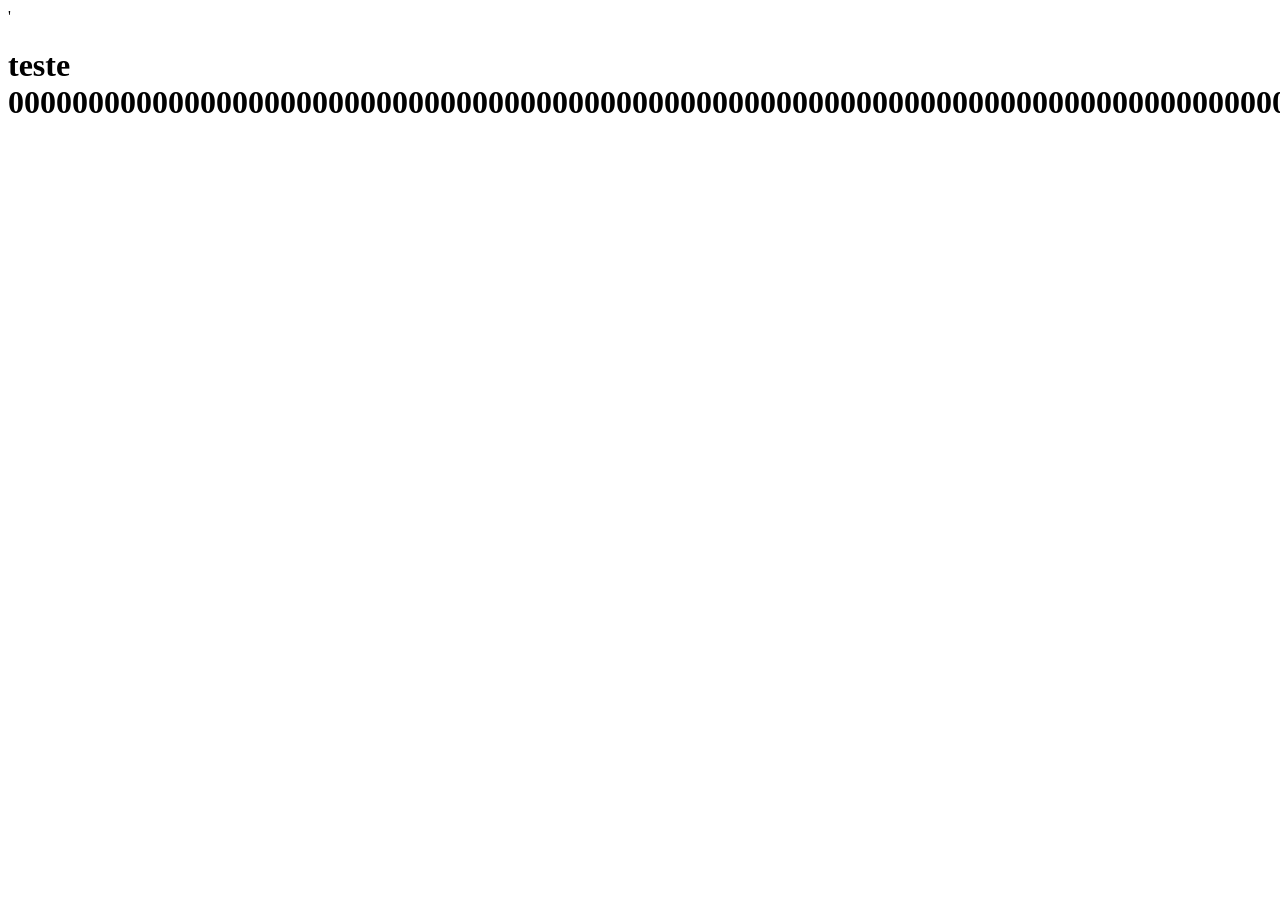
<file: Projeto de extensão/index.html>
'<!DOCTYPE html>
<html lang="en">
<head>
    <meta charset="UTF-8">
    <meta name="viewport" content="width=device-width, initial-scale=1.0">
    <title>Document</title>
</head>
<body>
    <H1>teste 00000000000000000000000000000000000000000000000000000000000000000000000000000000</H1>
</body>
</html>
</file>
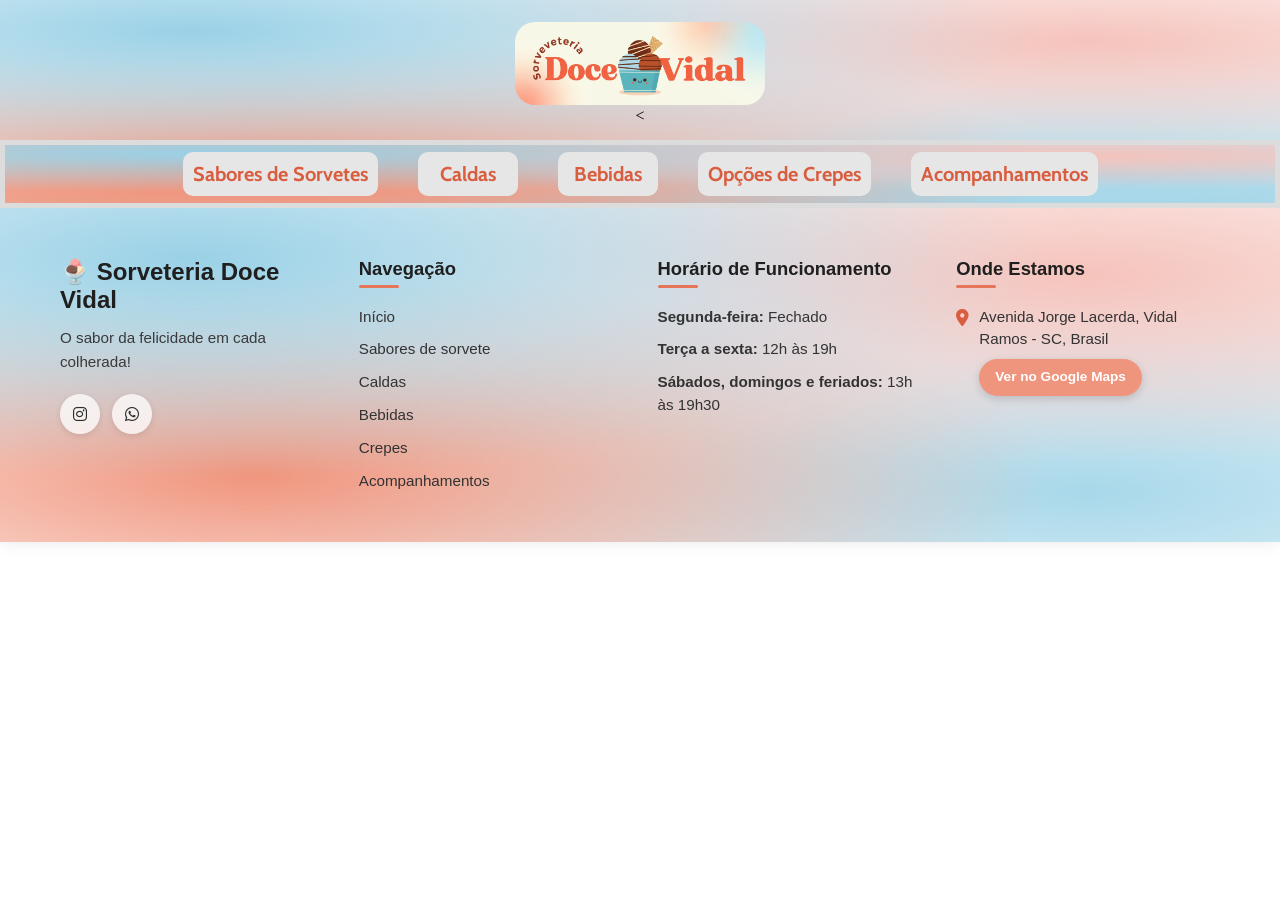
<file: Projeto de extensão/Opcoes_bebidas.html>
<!DOCTYPE html>
<html lang="en">
<head>
    <meta charset="UTF-8">
    <meta name="viewport" content="width=device-width, initial-scale=1.0">
    <title>Document</title>
    <link rel="stylesheet" href="style.css">
</head>
<body>
    
    <header>
        <img src="assets/watermarked_img_13313892341618406340.jpg" alt="Não foi possível carregar a imagem.">
        <<div class="secoes">
            <h5><a href="opcoes_sorvetes.html">Sabores de Sorvetes</a></h5>
            <h5><a href="Opcoes_Caldas.html">Caldas</a></h5>
            <h5><a href="Opcoes_bebidas.html">Bebidas</a></h5>
            <h5><a href="opcoes_crepes.html">Opções de Crepes</a></h5>
            <h5><a href="opcoes_acompanhamentos.html">Acompanhamentos</a></h5>
        </div>
    </header>









    <footer class="footer-sorveteria">
    <div class="footer-container">

      <link rel="stylesheet" href="https://cdnjs.cloudflare.com/ajax/libs/font-awesome/6.5.0/css/all.min.css">

      <!-- Coluna 1: Marca e Slogan -->
      <div class="footer-col">
        <div class="footer-logo">
          <span>🍨 Sorveteria Doce Vidal</span>
        </div>
        <p class="footer-slogan">
          O sabor da felicidade em cada colherada!
        </p>
        <div class="social-links">
          <a href="https://www.instagram.com/sorveteriadocevidal/" target="_blank" aria-label="Instagram"><i class="fab fa-instagram"></i></a>
          <a href="https://wa.me/5546999810373" target="_blank" aria-label="WhatsApp"><i class="fab fa-whatsapp"></i></a>
        </div>
      </div>

      <!-- Coluna 2: Navegação Rápida -->
      <div class="footer-col">
        <h3>Navegação</h3>
        <ul class="footer-list">
          <li><a href="pagina_inicial.html">Início</a></li>
          <li><a href="opções_de_sorvetes.html">Sabores de sorvete</a></li>
          <li><a href="Opções_de_Caldas.html">Caldas</a></li>
          <li><a href="Opções_de_bebidas.html">Bebidas</a></li>
          <li><a href="opcoes_crepes.html">Crepes</a></li>
          <li><a href="Opções_de_acompanhamentos.html">Acompanhamentos</a></li>
        </ul>
      </div>

      <!-- Coluna 3: Horário de Funcionamento -->
      <div class="footer-col">
        <h3>Horário de Funcionamento</h3>
        <ul class="footer-list">
          <li><strong>Segunda-feira:</strong> Fechado</li>
          <li><strong>Terça a sexta:</strong> 12h às 19h</li>
          <li><strong>Sábados, domingos e feriados:</strong> 13h às 19h30</li>
        </ul>
      </div>

      <!-- Coluna 4: Localização e Contato -->
      <div class="footer-col">
        <h3>Onde Estamos</h3>
        <div class="contact-item">
          <i class="fas fa-map-marker-alt"></i>
          <div>
            Avenida Jorge Lacerda, Vidal Ramos - SC, Brasil<br>
            <a href="https://maps.app.goo.gl/wHkTPDZmJkJWz8KK7" target="_blank" class="btn-maps">
              Ver no Google Maps
            </a>
          </div>
        </div>
      </div>

    </div>

    
</body>
</html>
</file>
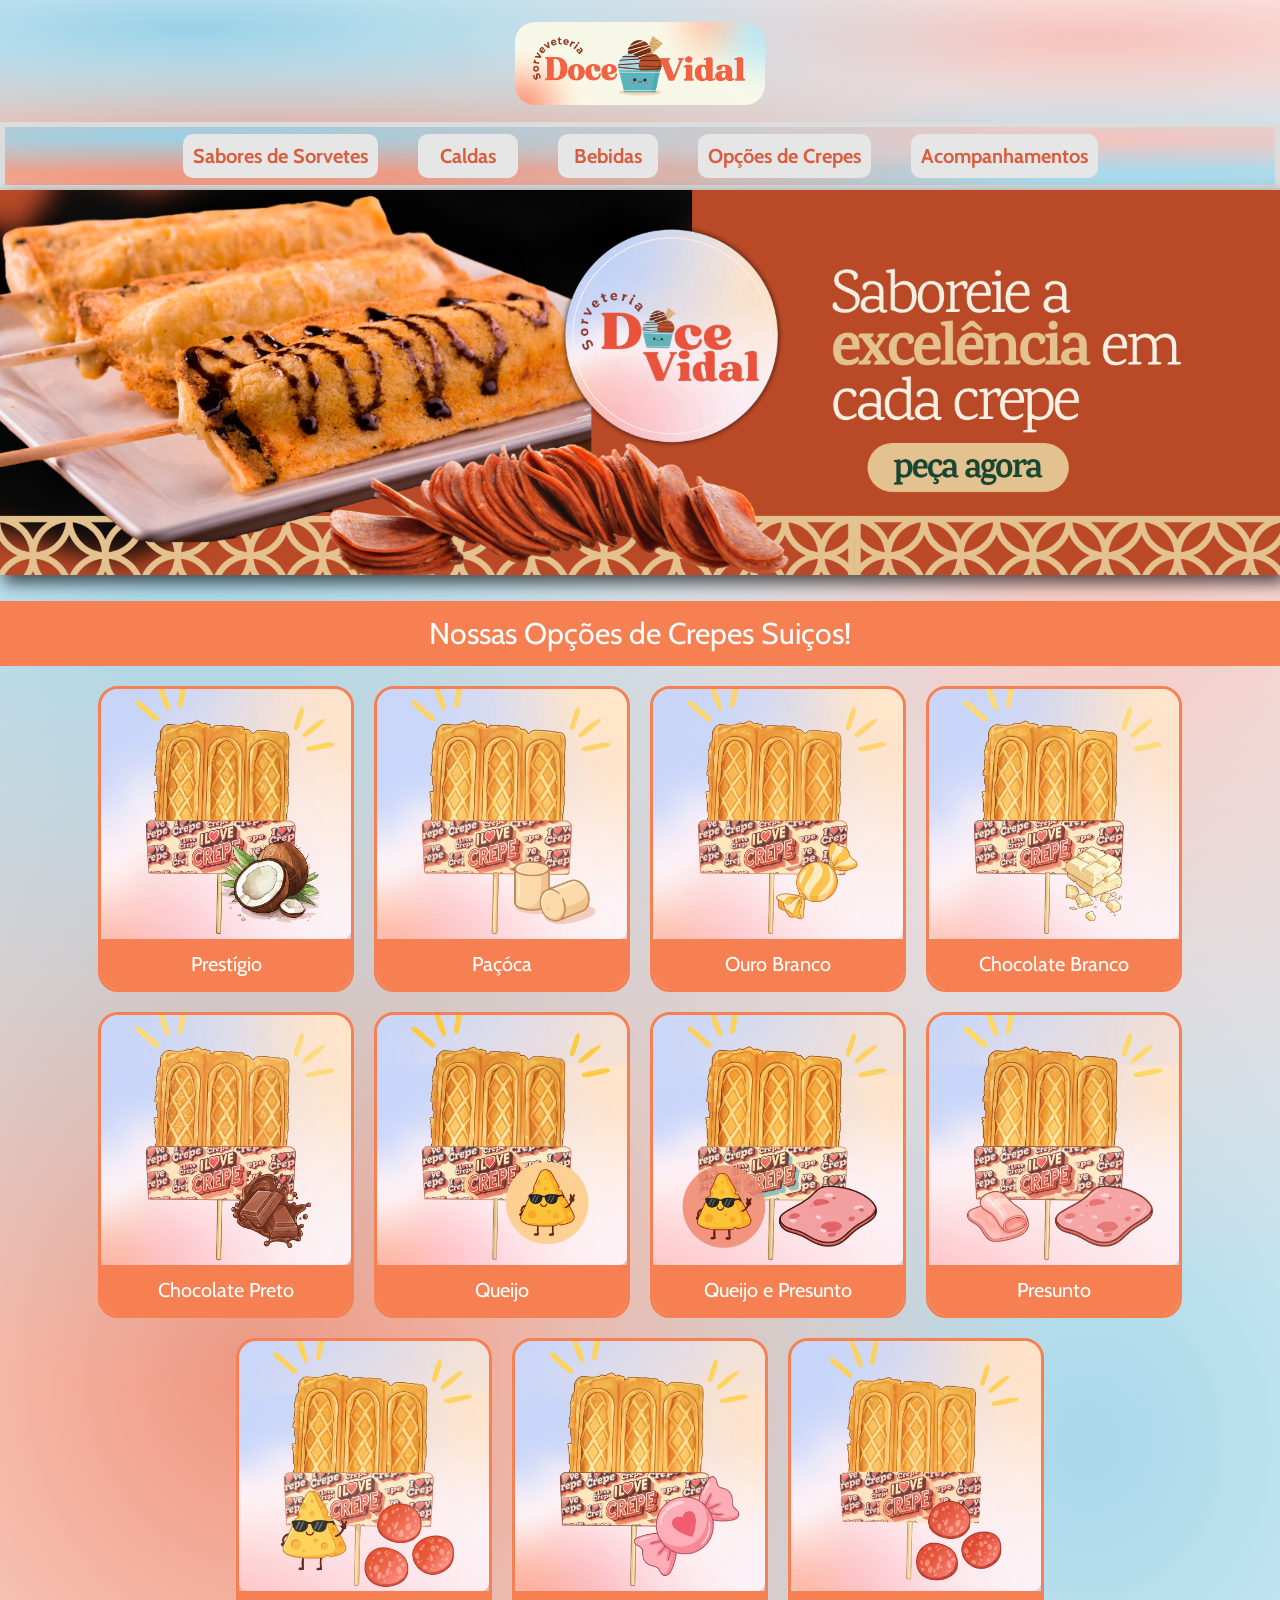
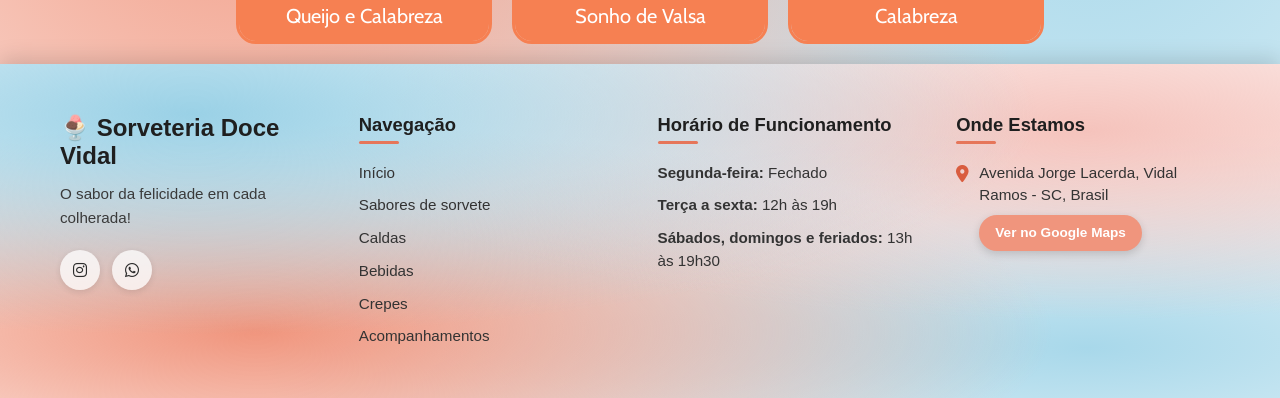
<file: Projeto de extensão/opcoes_crepes.html>
<!DOCTYPE html>
<html lang="pt-br">
<head>
    <meta charset="UTF-8">
    <meta name="viewport" content="width=device-width, initial-scale=1.0">
    <title>Página Inicial</title>
    <link rel="stylesheet" href="style.css">
</head>
<body>
    <!-- David -->
    <header>
        <img src="assets/watermarked_img_13313892341618406340.jpg" alt="Não foi possível carregar a imagem.">
        <div class="secoes">
            <h5><a href="opcoes_sorvetes.html">Sabores de Sorvetes</a></h5>
            <h5><a href="Opcoes_Caldas.html">Caldas</a></h5>
            <h5><a href="Opcoes_bebidas.html">Bebidas</a></h5>
            <h5><a href="opcoes_crepes.html">Opções de Crepes</a></h5>
            <h5><a href="opcoes_acompanhamentos.html">Acompanhamentos</a></h5>
        </div>
    </header>
    </header>

    <!-- ========================= -->

    <main class="main1">
        <div class="banner">
            <img class="banner" src="assets/Banner Mercado Shops Excelência Em Crepes Creperia Moderno Verde Bege E Branco.png" alt="Não foi possível carregar a imagem.">
        </div>
        <h1 class="tituloCrepe">Nossas Opções de Crepes Suiços!</h1>
        <div class="container1">
            <div class="opcoes">
                <img src="assets/Opções de Crepes/Gemini_Generated_Image_2ilj8i2ilj8i2ilj (1).jpg" alt="Não foi possível carregar a imagem.">
                <h2>Prestígio</h2>
            </div>
            <div class="opcoes">
                <img src="assets/Opções de Crepes/Gemini_Generated_Image_2ilj8i2ilj8i2ilj (2).jpg" alt="Não foi possível carregar a imagem.">
                <h2>Paçóca</h2>
            </div>
            <div class="opcoes">
                <img src="assets/Opções de Crepes/Gemini_Generated_Image_2ilj8i2ilj8i2ilj (3).jpg" alt="Não foi possível carregar a imagem.">
                <h2>Ouro Branco</h2>
            </div>
            <div class="opcoes">
                <img src="assets/Opções de Crepes/Gemini_Generated_Image_2ilj8i2ilj8i2ilj (4).jpg" alt="Não foi possível carregar a imagem.">
                <h2>Chocolate Branco</h2>
            </div>
            <div class="opcoes">
                <img src="assets/Opções de Crepes/Gemini_Generated_Image_2ilj8i2ilj8i2ilj (5).jpg" alt="Não foi possível carregar a imagem.">
                <h2>Chocolate Preto</h2>
            </div>
            <div class="opcoes">
                <img src="assets/Opções de Crepes/Gemini_Generated_Image_2ilj8i2ilj8i2ilj (6).jpg" alt="Não foi possível carregar a imagem.">
                <h2>Queijo</h2>
            </div>
            <div class="opcoes">
                <img src="assets/Opções de Crepes/Gemini_Generated_Image_2ilj8i2ilj8i2ilj (7).jpg" alt="Não foi possível carregar a imagem.">
                <h2>Queijo e Presunto</h2>
            </div>
            <div class="opcoes">
                <img src="assets/Opções de Crepes/Gemini_Generated_Image_2ilj8i2ilj8i2ilj (8).jpg" alt="Não foi possível carregar a imagem.">
                <h2>Presunto</h2>
            </div>
            <div class="opcoes">
                <img src="assets/Opções de Crepes/Gemini_Generated_Image_2ilj8i2ilj8i2ilj (9).jpg" alt="Não foi possível carregar a imagem.">
                <h2>Queijo e Calabreza</h2>
            </div>
            <div class="opcoes">
                <img src="assets/Opções de Crepes/Gemini_Generated_Image_2ilj8i2ilj8i2ilj.jpg" alt="Não foi possível carregar a imagem.">
                <h2>Sonho de Valsa</h2>
            </div>
            <div class="opcoes">
                <img src="assets/Opções de Crepes/Gemini_Generated_Image_l0840wl0840wl084.jpg" alt="Não foi possível carregar a imagem.">
                <h2>Calabreza</h2>
            </div>
        </div>

    </main>

    <!-- =================== -->

   <footer class="footer-sorveteria">
    <div class="footer-container">


        <link rel="stylesheet" href="https://cdnjs.cloudflare.com/ajax/libs/font-awesome/6.5.0/css/all.min.css">

      <!-- Coluna 1: Marca e Slogan -->
      <div class="footer-col">
        <div class="footer-logo">
          <span>🍨 Sorveteria Doce Vidal</span>
        </div>
        <p class="footer-slogan">
          O sabor da felicidade em cada colherada!
        </p>
        <div class="social-links">
          <a href="https://www.instagram.com/sorveteriadocevidal/" target="_blank" aria-label="Instagram"><i class="fab fa-instagram"></i></a>
          <a href="https://wa.me/5546999810373" target="_blank" aria-label="WhatsApp"><i class="fab fa-whatsapp"></i></a>
        </div>
      </div>

      <!-- Coluna 2: Navegação Rápida -->
      <div class="footer-col">
        <h3>Navegação</h3>
        <ul class="footer-list">
          <li><a href="pagina_inicial.html">Início</a></li>
          <li><a href="opções_de_sorvetes.html">Sabores de sorvete</a></li>
          <li><a href="Opções_de_Caldas.html">Caldas</a></li>
          <li><a href="Opções_de_bebidas.html">Bebidas</a></li>
          <li><a href="opcoes_crepes.html">Crepes</a></li>
          <li><a href="Opções_de_acompanhamentos.html">Acompanhamentos</a></li>
        </ul>
      </div>

      <!-- Coluna 3: Horário de Funcionamento -->
      <div class="footer-col">
        <h3>Horário de Funcionamento</h3>
        <ul class="footer-list">
          <li><strong>Segunda-feira:</strong> Fechado</li>
          <li><strong>Terça a sexta:</strong> 12h às 19h</li>
          <li><strong>Sábados, domingos e feriados:</strong> 13h às 19h30</li>
        </ul>
      </div>

      <!-- Coluna 4: Localização e Contato -->
      <div class="footer-col">
        <h3>Onde Estamos</h3>
        <div class="contact-item">
          <i class="fas fa-map-marker-alt"></i>
          <div>
            Avenida Jorge Lacerda, Vidal Ramos - SC, Brasil<br>
            <a href="https://maps.app.goo.gl/wHkTPDZmJkJWz8KK7" target="_blank" class="btn-maps">
              Ver no Google Maps
            </a>
          </div>
        </div>
      </div>

    </div>
    </footer>
</body>
</html>
</file>
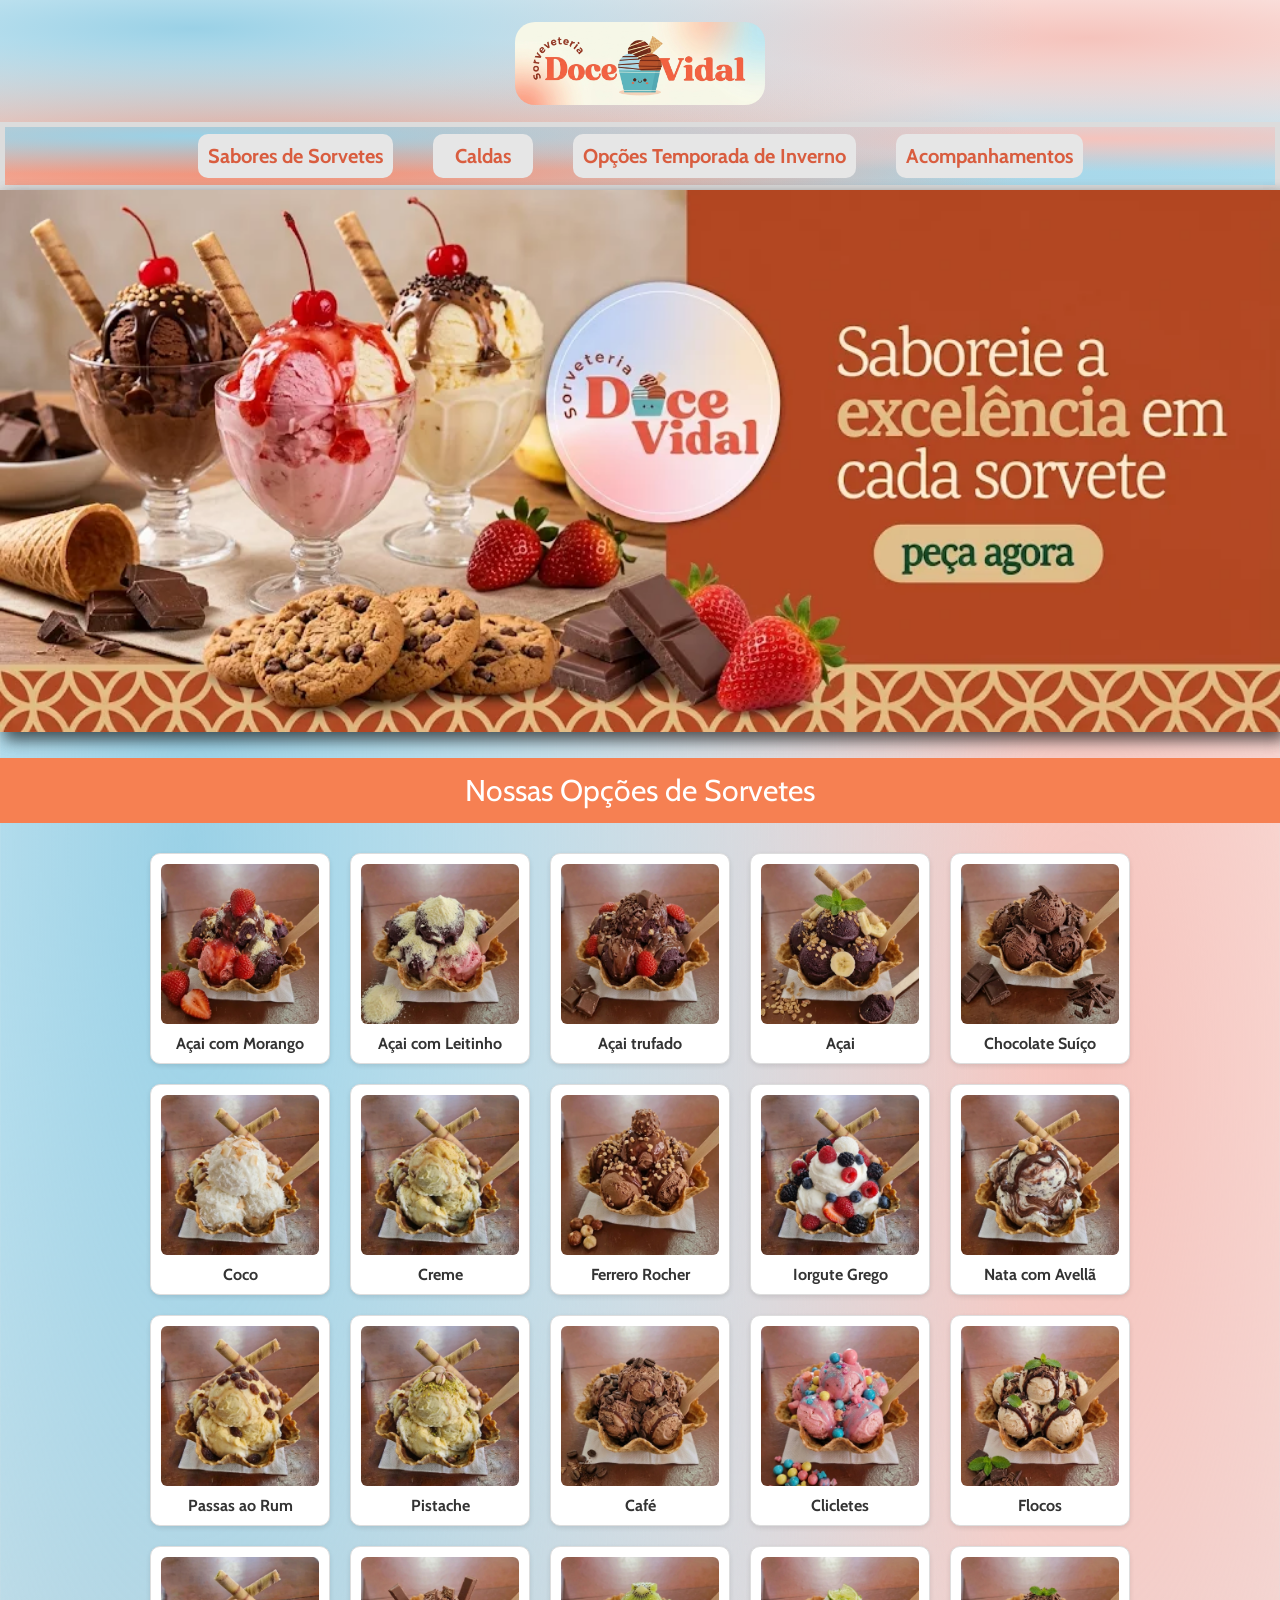
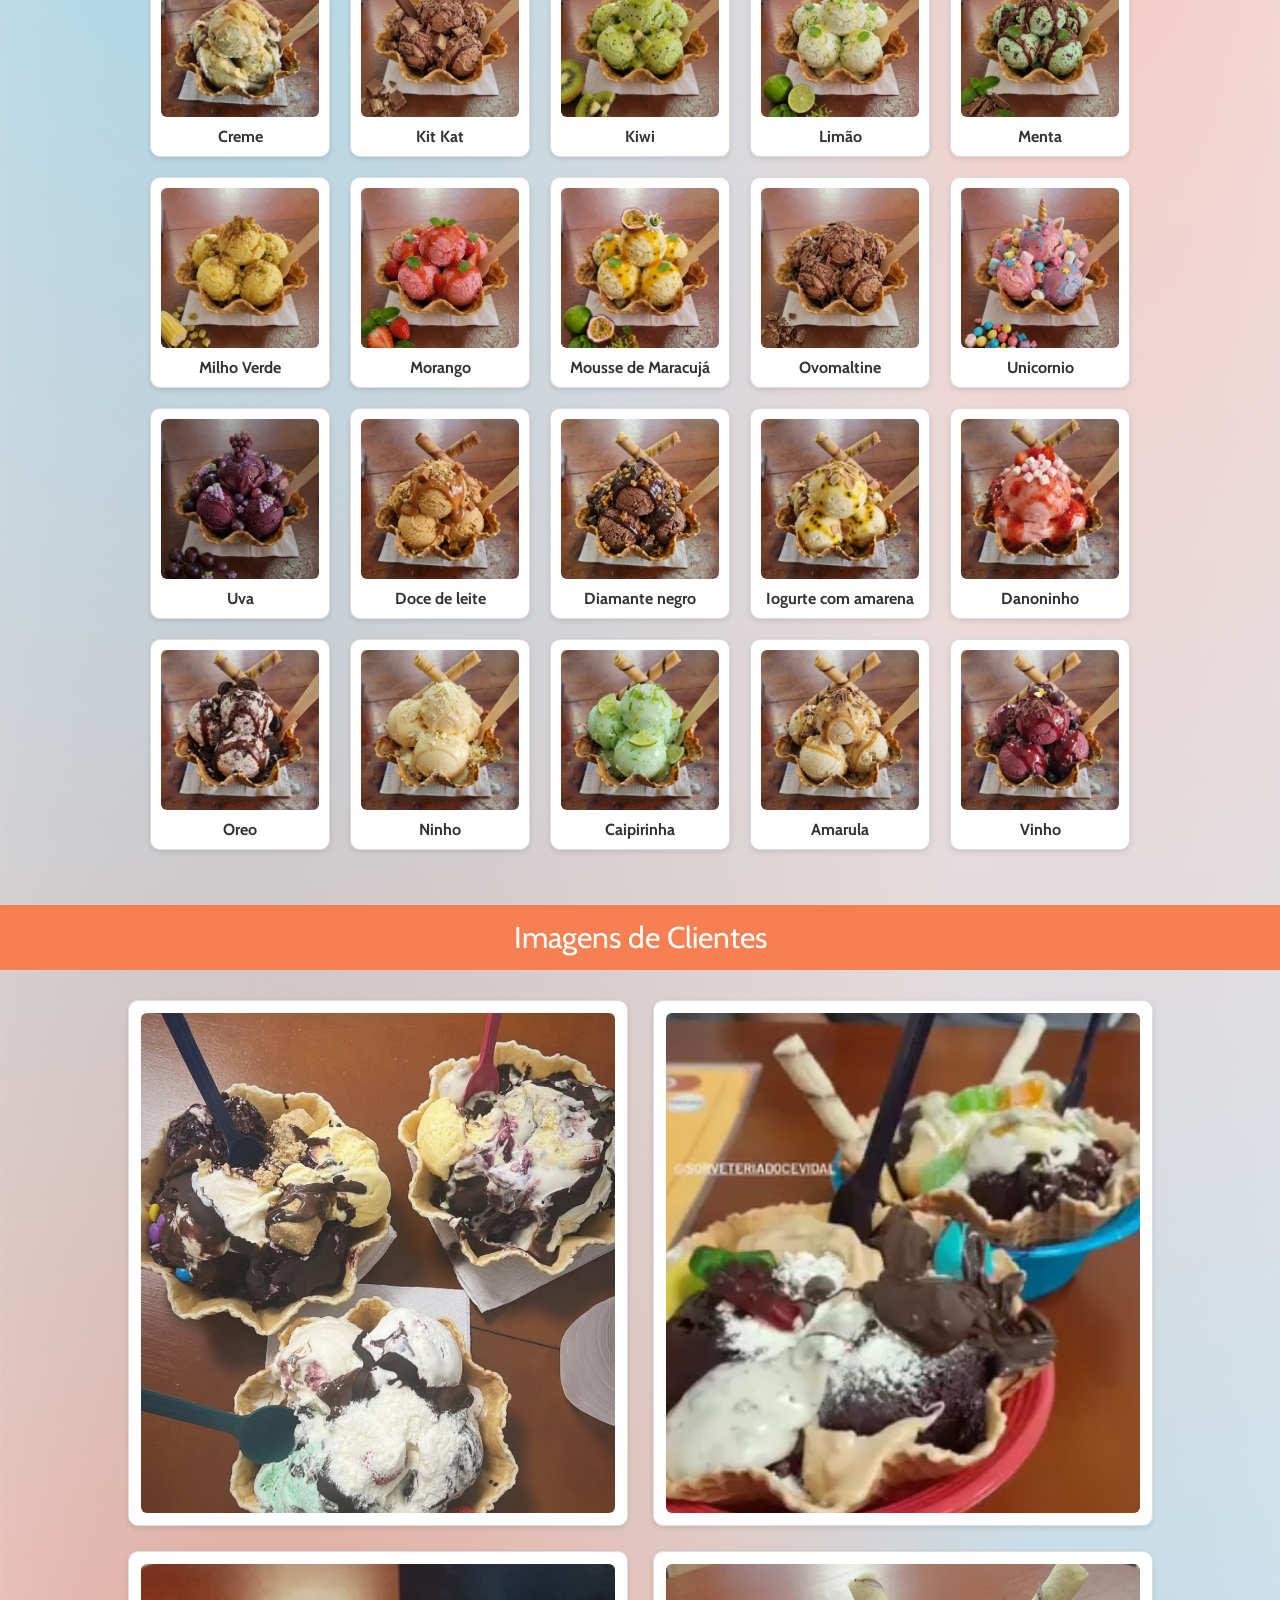
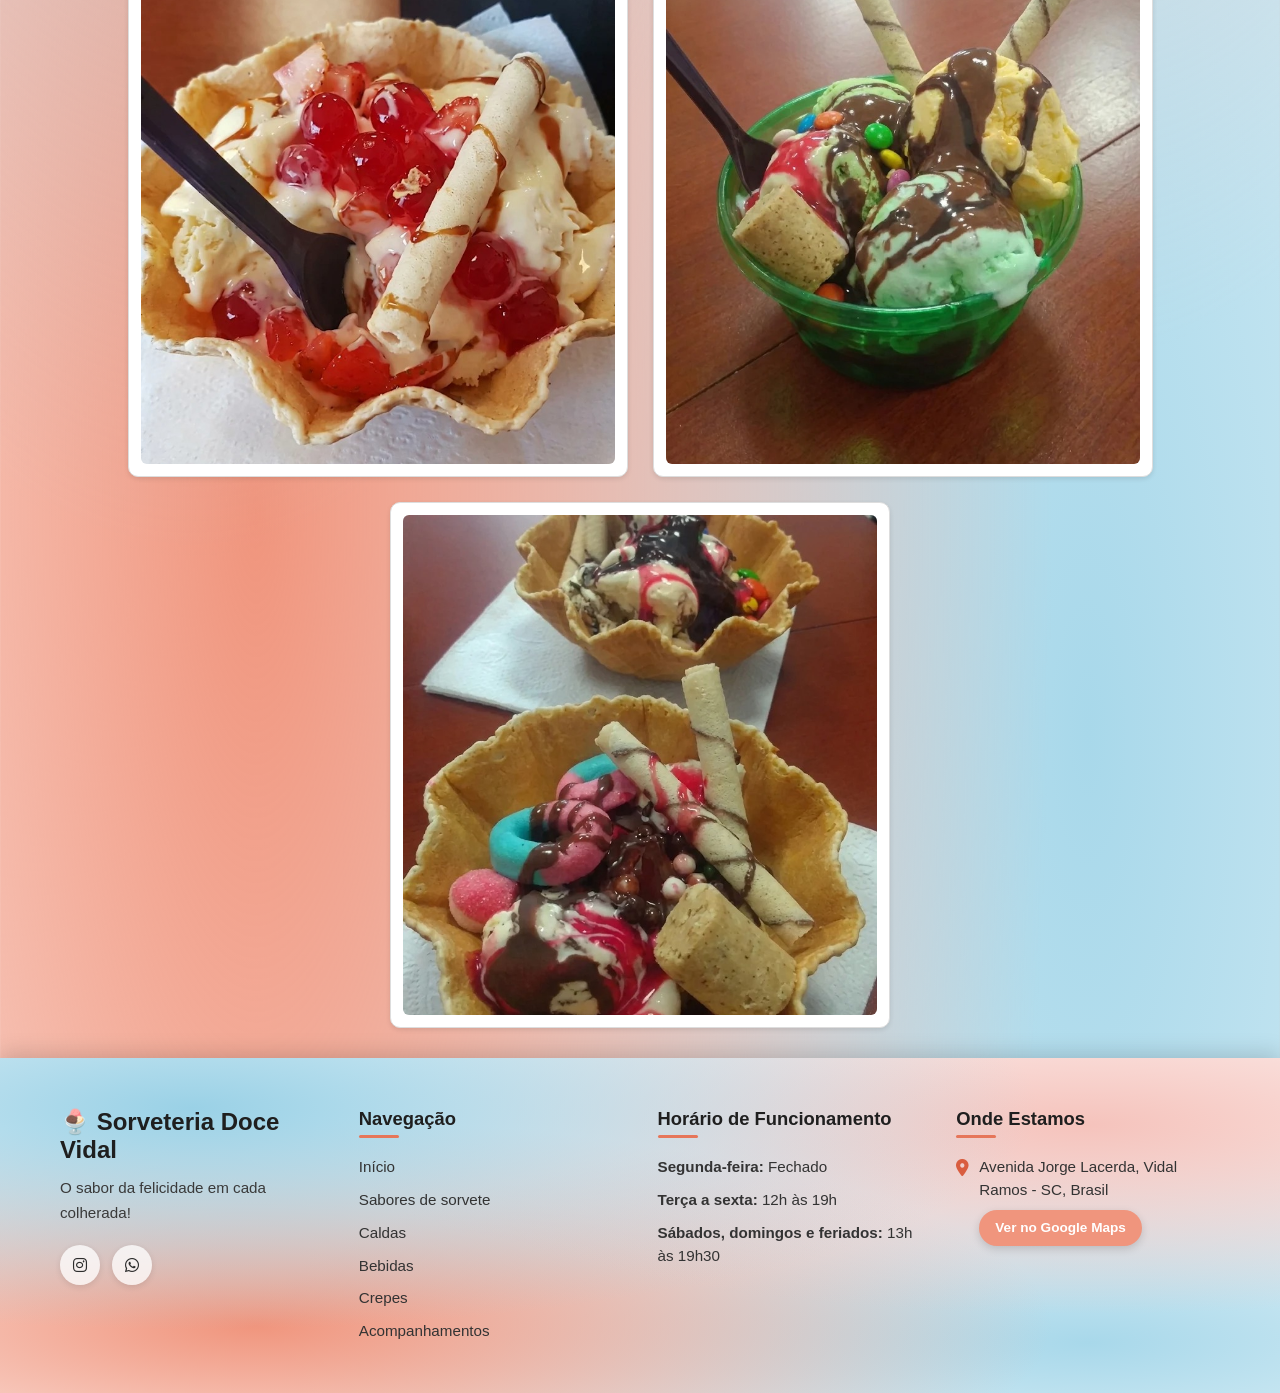
<file: Projeto de extensão/opcoes_sorvetes.html>
<!DOCTYPE html>
<html lang="pt-br">
<head>
    <meta charset="UTF-8">
    <meta name="viewport" content="width=device-width, initial-scale=1.0">
    <title>Opções de Sorvetes</title>
    <link rel="stylesheet" href="style.css">
</head>
<body>
    <!-- David -->
    <header>
        <img src="assets/watermarked_img_13313892341618406340.jpg" alt="Não foi possível carregar a imagem.">
        <div class="secoes">
            <h5><a href="opcoes_sorvetes.html">Sabores de Sorvetes</a></h5>
            <h5><a href="opcoes_caldas.html">Caldas</a></h5>
            <h5><a href="opcoes_crepes.html">Opções Temporada de Inverno</a></h5>
            <h5><a href="opcoes_acompanhamentos.html">Acompanhamentos</a></h5>
        </div>
    </header>

    <!-- ========================= -->

    <main class="main1">
        <div class="banner">
            <img class="banner" src="assets/Banner sorvete.png" alt="Não foi possível carregar a imagem.">
        </div>
        <h1 class="tituloCrepe">Nossas Opções de Sorvetes</h1>
        
       <!DOCTYPE html>
<html lang="pt-BR">
<head>
  <meta charset="UTF-8">
  <title>Opções de Sorvetes</title>
  <!-- Conecta o arquivo CSS ao HTML -->
  <link rel="stylesheet" href="style.css">
</head>
<body>

  <div class="grade-produtos">
    
    <div class="card">
      <img src="assets\opções de Sorvetes\açai com morango.jpg" alt="Açai com Morango">
      <p>Açai com Morango</p>
    </div>

    <div class="card">
      <img src="assets\opções de Sorvetes\açai com leitinho.jpg" alt="Açai com Leitinho">
      <p>Açai com Leitinho</p>
    </div>

    <div class="card">
      <img src="assets\opções de Sorvetes\açai trufado.jpg" alt="Açai trufado">
      <p>Açai trufado</p>
    </div>

    <div class="card">
      <img src="assets\opções de Sorvetes\açai natural.jpg" alt="Açai">
      <p>Açai</p>
    </div>


    <div class="card">
      <img src="assets\opções de Sorvetes\Chocolate Suíço.jpg" alt="Chocolate Suíço">
      <p>Chocolate Suíço</p>
    </div>

    <div class="card">
      <img src="assets\opções de Sorvetes\coco.jpg" alt="Coco">
      <p>Coco</p>
    </div>

    <div class="card">
      <img src="assets\opções de Sorvetes\creme.jpg" alt="Creme">
      <p>Creme</p>
    </div>

    <div class="card">
      <img src="assets\opções de Sorvetes\Ferrero Rocher.jpg" alt="Ferrero Rocher">
      <p>Ferrero Rocher</p>
    </div>

    <div class="card">
      <img src="assets\opções de Sorvetes\iorgute grego.png" alt="Iorgute Grego">
      <p>Iorgute Grego</p>
    </div>

    <div class="card">
      <img src="assets\opções de Sorvetes\nata com avellã.jpg" alt="Nata com Avellã">
      <p>Nata com Avellã</p>
    </div>

    <div class="card">
      <img src="assets\opções de Sorvetes\passas ao rum.jpg" alt="Passas ao Rum">
      <p>Passas ao Rum</p>
    </div>

    <div class="card">
      <img src="assets\opções de Sorvetes\pistache.jpg" alt="Pistache">
      <p>Pistache</p>
    </div>

    <div class="card">
      <img src="assets\opções de Sorvetes\café.jpg" alt="Café">
      <p>Café</p>
    </div>

    <div class="card">
      <img src="assets\opções de Sorvetes\clicletes.jpg" alt="Clicletes">
      <p>Clicletes</p>
    </div>

    <div class="card">
      <img src="assets\opções de Sorvetes\flocos.jpg" alt="Flocos">
      <p>Flocos</p>
    </div>

    <div class="card">
      <img src="assets\opções de Sorvetes\creme.jpg" alt="Creme">
      <p>Creme</p>
    </div>

    <div class="card">
      <img src="assets\opções de Sorvetes\kit kat.jpg" alt="Kit Kat">
      <p>Kit Kat</p>
    </div>

    <div class="card">
      <img src="assets\opções de Sorvetes\kiwi.jpg" alt="Kiwi">
      <p>Kiwi</p>
    </div>

    <div class="card">
      <img src="assets\opções de Sorvetes\limão.jpg" alt="Limão">
      <p>Limão</p>
    </div>

    <div class="card">
      <img src="assets\opções de Sorvetes\menta.jpg" alt="Menta">
      <p>Menta</p>
    </div>

    <div class="card">
      <img src="assets\opções de Sorvetes\milho verde.jpg" alt="Milho Verde">
      <p>Milho Verde</p>
    </div>

    <div class="card">
      <img src="assets\opções de Sorvetes\morango.jpg" alt="Morango">
      <p>Morango</p>
    </div>

    <div class="card">
      <img src="assets\opções de Sorvetes\mousse de maracujá.jpg" alt="Mousse de Maracujá">
      <p>Mousse de Maracujá</p>
    </div>

    <div class="card">
      <img src="assets\opções de Sorvetes\ovomaltine.jpg" alt="Ovomaltine">
      <p>Ovomaltine</p>
    </div>

    <div class="card">
      <img src="assets\opções de Sorvetes\unicornio.jpg" alt="Unicornio">
      <p>Unicornio</p>
    </div>

    <div class="card">
      <img src="assets\opções de Sorvetes\uva.jpg" alt="Uva">
      <p>Uva</p>
    </div>

    <!-- Na seção de Sorvetes: -->

    <div class="card">
      <img src="assets\opções de Sorvetes\doce de leite.jpg" alt="Doce de leite">
      <p>Doce de leite</p>
    </div>
    <div class="card">
      <img src="assets\opções de Sorvetes\diamante negro.jpg" alt="Diamante negro">
      <p>Diamante negro</p>
    </div>
    <div class="card">
      <img src="assets\opções de Sorvetes\Iogurte com amarela.jpg" alt="Iogurte com amarena">
      <p>Iogurte com amarena</p>
    </div>

    <div class="card">
      <img src="assets\opções de Sorvetes\Danoninho.jpg" alt="Danoninho">
      <p>Danoninho</p>
    </div>
    
    <div class="card">
      <img src="assets\opções de Sorvetes\oreo.jpg" alt="Oreo">
      <p>Oreo</p>
    </div>

    <div class="card">
      <img src="assets\opções de Sorvetes\ninho.jpg" alt="Ninho">
      <p>Ninho</p>
    </div>

    <div class="card">
      <img src="assets\opções de Sorvetes\Caipirinha.jpg" alt="Caipirinha">
      <p>Caipirinha</p>
    </div>

    <div class="card">
      <img src="assets\opções de Sorvetes\Amarula.jpg" alt="Amarula">
      <p>Amarula</p>
    </div>

    <div class="card">
      <img src="assets\opções de Sorvetes\Vinho.jpg" alt="Vinho">
      <p>Vinho</p>
    </div>

  </div>
  </div>
        <h1 class="tituloCrepe">Imagens de Clientes</h1>
        
       <!DOCTYPE html>

  <div class="grade-img-clientes">

    <div class="card-1">
      <img src="assets\opções de Sorvetes\img1.png" alt="Imagens de Clientes">
    </div>

    <div class="card-1">
      <img src="assets\opções de Sorvetes\img2.png" alt="Imagens de Clientes">
    </div>

    <div class="card-1">
      <img src="assets\opções de Sorvetes\img3.jpg" alt="Imagens de Clientes">
    </div>

    <div class="card-1">
      <img src="assets\opções de Sorvetes\img4.jpg" alt="Imagens de Clientes">
    </div>

    <div class="card-1">
      <img src="assets\opções de Sorvetes\img5.jpg" alt="Imagens de Clientes">
    </div>

  </div>

</body>
</html>


    <!-- =================== -->
  <link rel="stylesheet" href="https://cdnjs.cloudflare.com/ajax/libs/font-awesome/6.5.0/css/all.min.css">


  <!-- INÍCIO DO RODAPÉ -->
  <footer class="footer-sorveteria">
    <div class="footer-container">

      <!-- Coluna 1: Marca e Slogan -->
      <div class="footer-col">
        <div class="footer-logo">
          <span>🍨 Sorveteria Doce Vidal</span>
        </div>
        <p class="footer-slogan">
          O sabor da felicidade em cada colherada!
        </p>
        <div class="social-links">
          <a href="https://www.instagram.com/sorveteriadocevidal/" target="_blank" aria-label="Instagram"><i class="fab fa-instagram"></i></a>
          <a href="https://wa.me/5546999810373" target="_blank" aria-label="WhatsApp"><i class="fab fa-whatsapp"></i></a>
        </div>
      </div>

      <!-- Coluna 2: Navegação Rápida -->
      <div class="footer-col">
        <h3>Navegação</h3>
        <ul class="footer-list">
          <li><a href="pagina_inicial.html">Início</a></li>
          <li><a href="opções_de_sorvetes.html">Sabores de sorvete</a></li>
          <li><a href="Opções_de_Caldas.html">Caldas</a></li>
          <li><a href="Opções_de_bebidas.html">Bebidas</a></li>
          <li><a href="opcoes_crepes.html">Crepes</a></li>
          <li><a href="Opções_de_acompanhamentos.html">Acompanhamentos</a></li>
        </ul>
      </div>

      <!-- Coluna 3: Horário de Funcionamento -->
      <div class="footer-col">
        <h3>Horário de Funcionamento</h3>
        <ul class="footer-list">
          <li><strong>Segunda-feira:</strong> Fechado</li>
          <li><strong>Terça a sexta:</strong> 12h às 19h</li>
          <li><strong>Sábados, domingos e feriados:</strong> 13h às 19h30</li>
        </ul>
      </div>

      <!-- Coluna 4: Localização e Contato -->
      <div class="footer-col">
        <h3>Onde Estamos</h3>
        <div class="contact-item">
          <i class="fas fa-map-marker-alt"></i>
          <div>
            Avenida Jorge Lacerda, Vidal Ramos - SC, Brasil<br>
            <a href="https://maps.app.goo.gl/wHkTPDZmJkJWz8KK7" target="_blank" class="btn-maps">
              Ver no Google Maps
            </a>
          </div>
        </div>
      </div>

    </div>

  <!-- FIM DO RODAPÉ -->

</body>
</html>

</body>
</html>
</file>
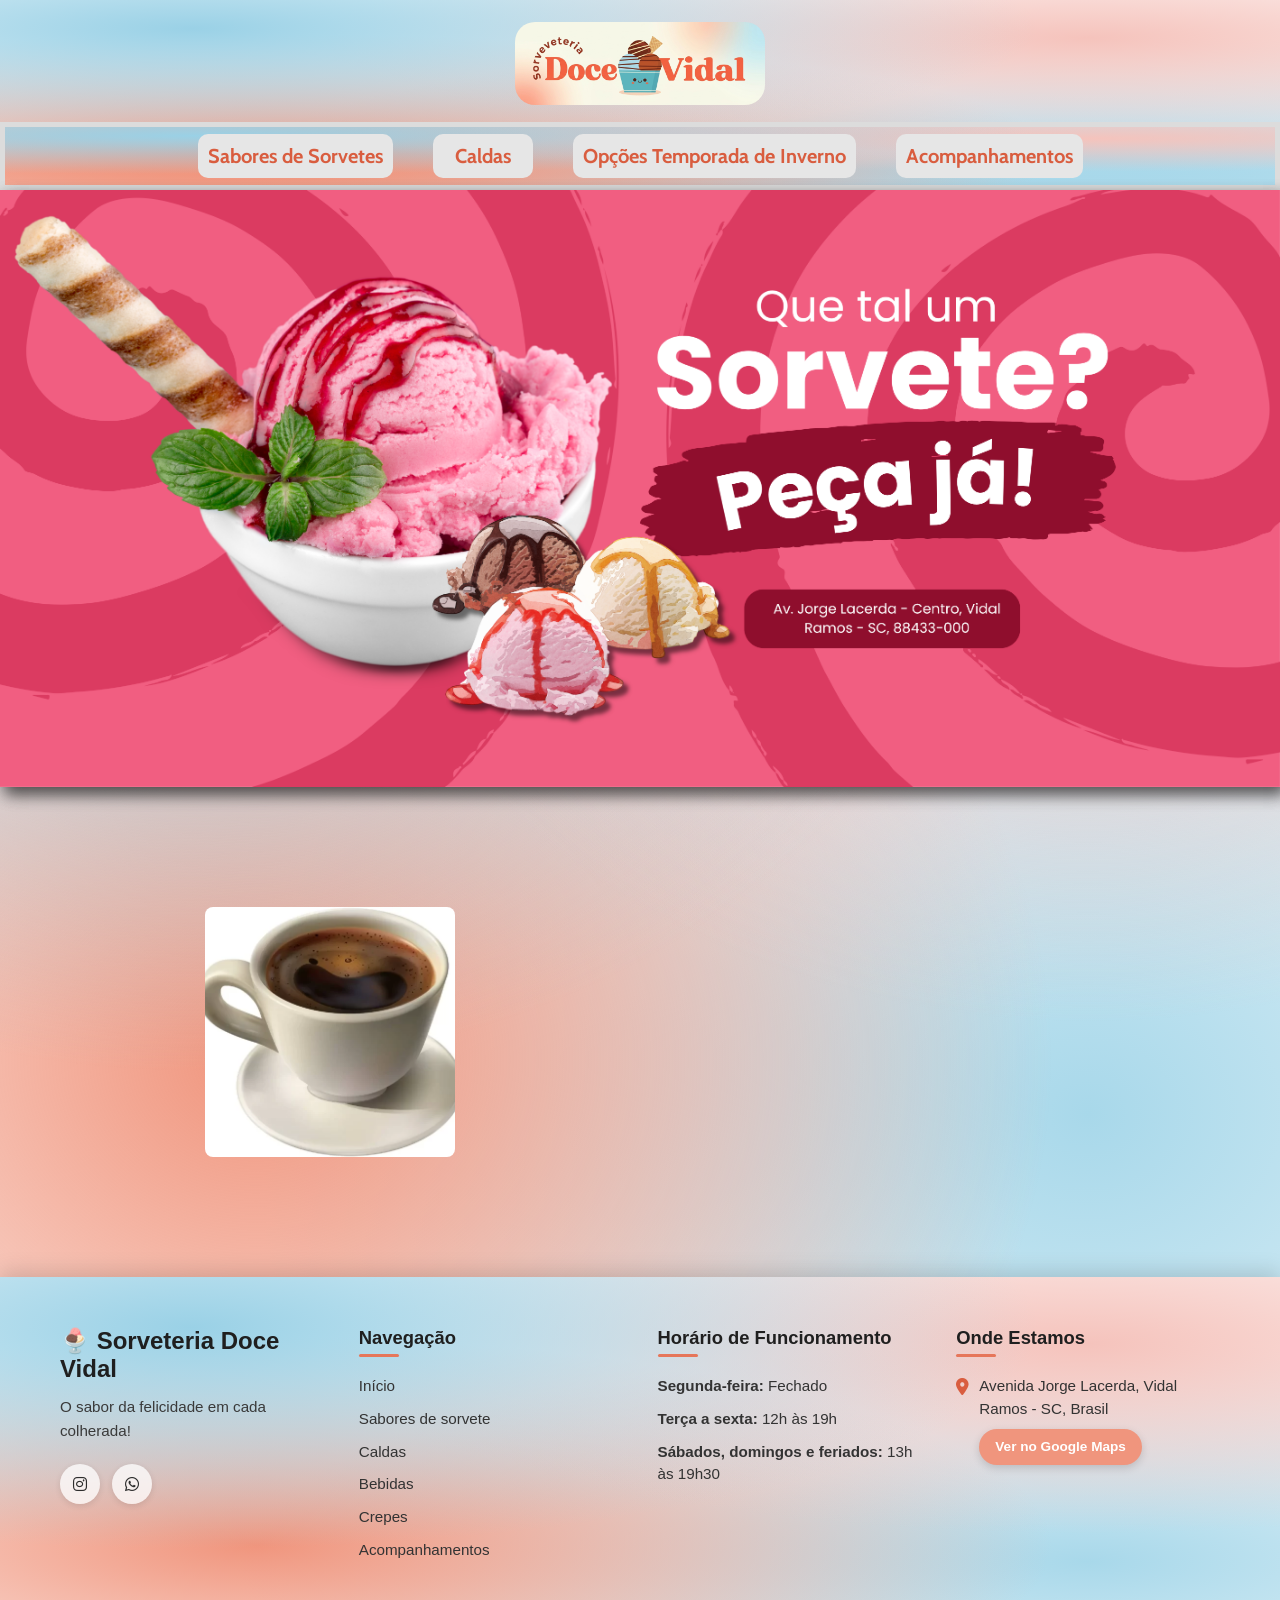
<file: Projeto de extensão/pagina_inicial.html>
<!DOCTYPE html>
<html lang="pt-br">
<head>
    <meta charset="UTF-8">
    <meta name="viewport" content="width=device-width, initial-scale=1.0">
    <title>Página Inicial</title>
    <link rel="stylesheet" href="style.css">
</head>
<body>
    <!-- David -->
    <header>
        <img src="assets/watermarked_img_13313892341618406340.jpg" alt="Não foi possível carregar a imagem.">
        <div class="secoes">
            <h5><a href="opcoes_sorvetes.html">Sabores de Sorvetes</a></h5>
            <h5><a href="opcoes_caldas.html">Caldas</a></h5>
            <h5><a href="opcoes_crepes.html">Opções Temporada de Inverno</a></h5>
            <h5><a href="opcoes_acompanhamentos.html">Acompanhamentos</a></h5>
        </div>
    </header>

    <!-- ========================= -->

    <main class="main">
        <!-- <h1 class="Marrom">O Sabor da Felicidade em Cada</h1>
        <h1 class="casquinha">Casquinha!</h1> -->
        <div class="banner">
          <img class="banner" src="assets/Cartaz Sorvete Verão Refrescar Calor Minimalista Rosa.png" alt="Não foi possível carregar a imagem.">
        </div>
        <div class="container1">
            <img src="assets/Fotos principais produtos/acidez-do-cafe.webp" alt="Não foi possível carregar a imagem.">
            <iframe src="https://www.google.com/maps/embed?pb=!1m14!1m8!1m3!1d3542.4623505860477!2d-49.3632969!3d-27.3925017!3m2!1i1024!2i768!4f13.1!3m3!1m2!1s0x94df77b16756b52d%3A0xac229bec2230af98!2sSorveteria%20Doce%20Vidal!5e0!3m2!1spt-BR!2sbr!4v1794868559625!5m2!1spt-BR!2sbr" width="600" height="450" style="border:0;" allowfullscreen="" loading="lazy" referrerpolicy="strict-origin-when-cross-origin"></iframe>
        </div>
    </main>

    <!-- =================== -->

    <footer class="footer-sorveteria">

        <link rel="stylesheet" href="https://cdnjs.cloudflare.com/ajax/libs/font-awesome/6.5.0/css/all.min.css">

    <div class="footer-container">

      <!-- Coluna 1: Marca e Slogan -->
      <div class="footer-col">
        <div class="footer-logo">
          <span>🍨 Sorveteria Doce Vidal</span>
        </div>
        <p class="footer-slogan">
          O sabor da felicidade em cada colherada!
        </p>
        <div class="social-links">
          <a href="https://www.instagram.com/sorveteriadocevidal/" target="_blank" aria-label="Instagram"><i class="fab fa-instagram"></i></a>
          <a href="https://wa.me/5546999810373" target="_blank" aria-label="WhatsApp"><i class="fab fa-whatsapp"></i></a>
        </div>
      </div>

      <!-- Coluna 2: Navegação Rápida -->
      <div class="footer-col">
        <h3>Navegação</h3>
        <ul class="footer-list">
          <li><a href="pagina_inicial.html">Início</a></li>
          <li><a href="opções_de_sorvetes.html">Sabores de sorvete</a></li>
          <li><a href="Opções_de_Caldas.html">Caldas</a></li>
          <li><a href="Opções_de_bebidas.html">Bebidas</a></li>
          <li><a href="opcoes_crepes.html">Crepes</a></li>
          <li><a href="Opções_de_acompanhamentos.html">Acompanhamentos</a></li>
        </ul>
      </div>

      <!-- Coluna 3: Horário de Funcionamento -->
      <div class="footer-col">
        <h3>Horário de Funcionamento</h3>
        <ul class="footer-list">
          <li><strong>Segunda-feira:</strong> Fechado</li>
          <li><strong>Terça a sexta:</strong> 12h às 19h</li>
          <li><strong>Sábados, domingos e feriados:</strong> 13h às 19h30</li>
        </ul>
      </div>

      <!-- Coluna 4: Localização e Contato -->
      <div class="footer-col">
        <h3>Onde Estamos</h3>
        <div class="contact-item">
          <i class="fas fa-map-marker-alt"></i>
          <div>
            Avenida Jorge Lacerda, Vidal Ramos - SC, Brasil<br>
            <a href="https://maps.app.goo.gl/wHkTPDZmJkJWz8KK7" target="_blank" class="btn-maps">
              Ver no Google Maps
            </a>
          </div>
        </div>
      </div>

    </div>
    </footer>
</body>
</html>
</file>
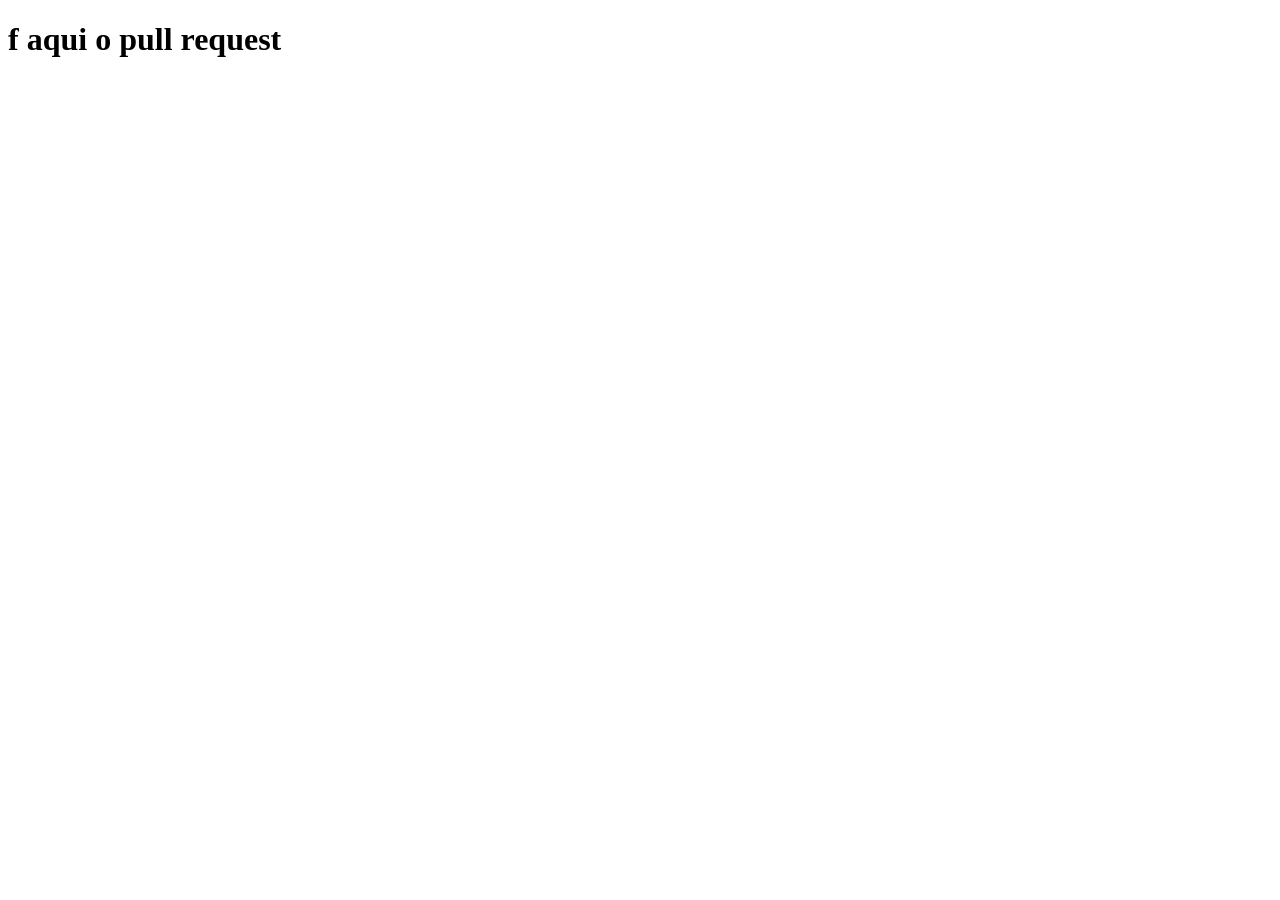
<file: Projeto de extensão/teste.html>
<!DOCTYPE html>
<html lang="en">
<head>
    <meta charset="UTF-8">
    <meta name="viewport" content="width=device-width, initial-scale=1.0">
    <title>Document</title>
</head>
<body>
    <h1>f aqui o pull request</h1>
</body>
</html>
</file>
<file: Projeto de extensão/style.css>
@import url('https://fonts.googleapis.com/css2?family=Cabin:ital,wght@0,400..700;1,400..700&family=Changa+One:ital@0;1&family=Fredoka:wght@300..700&display=swap');

* {
    margin: 0;
    padding: 0;
    box-sizing: border-box;
}

header{
    display: flex;
    justify-content: center;
    text-align: center;
    align-items: center;
    flex-direction: column;
    background-image: 
    /* Mancha azul no canto superior esquerdo */
    radial-gradient(at 15% 15%, #9ad1e6 0px, transparent 55%),
    /* Mancha salmão/rosa no topo direito */
    radial-gradient(at 85% 20%, #f5c3bc 0px, transparent 50%),
    /* Mancha coral/laranja mais forte na parte inferior esquerda */
    radial-gradient(at 20% 80%, #f0957d 0px, transparent 55%),
    /* Mancha azul suave na parte inferior direita */
    radial-gradient(at 85% 85%, #a8d8ea 0px, transparent 55%);
    width: 100%;
    padding: 20px 0px;
    padding-bottom: 0%;
    height: auto;
    box-shadow: 5px 10px 20px rgba(0, 0, 0, 0.542);
}
header img{
    max-width:20vw ;
    height: auto;
    border-radius: 20px;
    margin: 2px;
}

.secoes {
    display: flex;
    flex-direction: row;
    justify-content: center;
    padding: 0px;
    padding-top: 0;
    padding-bottom: 0%;
    margin-top: 15px;
    min-height: 60px;
    align-items: center;
    text-align: center;
    flex-wrap: wrap;
    width: 100%;
    background-image: 
        /* Mancha azul no canto superior esquerdo */
        radial-gradient(at 15% 15%, #9ad1e6 0px, transparent 55%),
        /* Mancha salmão/rosa no topo direito */
        radial-gradient(at 85% 20%, #f5c3bc 0px, transparent 50%),
        /* Mancha coral/laranja mais forte na parte inferior esquerda */
        radial-gradient(at 20% 80%, #f0957d 0px, transparent 55%),
        /* Mancha azul suave na parte inferior direita */
        radial-gradient(at 85% 85%, #a8d8ea 0px, transparent 55%);
    /* background-color: #f0957d; */
    border: 5px solid gainsboro;
}

/* Remove o sublinhado e a cor azul/roxa dos links */
.secoes h5 a,
.secoes h5 a:visited {
    text-decoration: none;
    color: #d95d3f;
    transition: color 0.3s ease;
}

/* Muda a cor suavemente ao passar o mouse */
.secoes h5 a:hover {
    color: #4682B4;
}

div h5{
    color: #f28668;
    background-color: rgb(230, 230, 230);
    border-radius: 10px;
    padding: 10px;
    font-size: 20px;
    margin: 7px 20px;
    min-width: 100px;
    height: 100%;
    font-family: "Cabin", sans-serif;
    font-weight: 700;
}
h1{
    margin: 10px;
    margin-bottom: 0;
    font-family: "Fredoka", sans-serif;
    font-weight: 700;
    color: #d61545;
}
main {
    display: flex;
    justify-content: center;
    align-items: center;
    text-align: center;
    flex-direction: column;
    width: 100%;
    /* background-color: #ffffff */
    background-image: 
    /* Mancha azul no canto superior esquerdo */
    radial-gradient(at 15% 15%, #9ad1e6 0px, transparent 55%),
    /* Mancha salmão/rosa no topo direito */
    radial-gradient(at 85% 20%, #f5c3bc 0px, transparent 50%),
    /* Mancha coral/laranja mais forte na parte inferior esquerda */
    radial-gradient(at 20% 80%, #f0957d 0px, transparent 55%),
    /* Mancha azul suave na parte inferior direita */
    radial-gradient(at 85% 85%, #a8d8ea 0px, transparent 55%);
}
div {
    display: flex;
    flex-direction: column;
}
.Marrom {
    color: #7c1b00;
    margin-bottom: 0%;
}
.casquinha {
    margin-top: 0%;
}
img{
    width: 250px;
}
.opcao-imagem {
    width: auto;
    height: auto;
    border-radius: 8px;
}
.banner{
    width: 100%;
    margin: 0%;
    box-shadow: 5px 7px 15px rgba(0, 0, 0, 0.4);
}
/* main * {
    margin: 10px 5px;
} */
main .container1 {
    margin: 20px 0px; /* Apenas vertical (20px em cima e embaixo, 0 nas laterais) */
}
.container01{
    display: flex;
    justify-content: center;
    align-items: center;
    flex-direction: column;
    flex-wrap: wrap;
    gap: 20px;
}
.container1 {
    display: flex;
    flex-direction: row; /* Garante o alinhamento horizontal */
    flex-wrap: wrap;
    justify-content: center;
    align-items: center;
    flex-direction: row;
    flex-wrap: wrap;
    gap: 20px;
}
.container2 {
    display: flex;
    flex-direction: row; /* Garante o alinhamento horizontal */
    flex-wrap: wrap;
    justify-content: center;
    align-items: center;
    flex-direction: row;
    flex-wrap: wrap;
    gap: 20px;
    margin-bottom: 100px;
    margin-top: 20px;
}
.opcoes {
    border-radius: 20px;
    border: 3px solid#f68052;
    overflow: hidden;
}
.opcoes h2{
    background-color:#f68052;
    color: #ffffff;
    font-family: 'Cabin';
    font-weight: 100;
    font-size: 20px;
    padding: 13px;
    gap: 15px;
    width: 100%;
}

.container1 img {
    display: inline-block;
    width: 250px;
    max-width: 100%;
    height: 250px;
    object-fit: cover;
    border-radius: 8px;
}
.tituloCrepe{
    color: #ffffff;
    font-family: 'Cabin';
    font-weight: 100;
    font-size: 30px;
    background-color: #f68052;
    width: 100%;
    margin-top: 2%;
    padding: 14px;
    /* box-shadow: 5px 7px 15px rgba(0, 0, 0, 0.4); */
}
.grade-produtos {
    display: flex;
    flex-direction: row;
    flex-wrap: wrap;
    justify-content: center;
    gap: 20px;
    width: 100%;
    max-width: 1100px;
    margin: 30px auto;
    padding: 0 20px;
}

.card {
    display: flex;
    flex-direction: column; 
    align-items: center;
    width: 180px;
    background-color: #ffffff;
    border: 1px solid #dddddd;
    border-radius: 10px;
    padding: 10px;
    box-shadow: 0 2px 5px rgba(0, 0, 0, 0.1);
}

.card img {
    width: 100%;
    height: 160px;
    object-fit: cover;
    border-radius: 6px;
}

.card p {
    margin: 10px 0 0 0;
    font-size: 16px;
    font-weight: bold;
    color: #333333;
    text-align: center;
    font-family: 'Cabin';
}

.grade-img-clientes {
    display: flex;
    flex-direction: row;
    flex-wrap: wrap;
    justify-content: center;
    gap: 25px;             /* Aumentei um pouco o espaço entre os cards */
    width: 100%;
    max-width: 1100px;     /* Aumentado para acomodar bem os cards maiores */
    margin: 30px auto;
    padding: 0 20px;
    box-sizing: border-box;
}

.card-1 {
    display: flex;
    flex-direction: column; 
    align-items: center;
    width: 500px;          /* Aumentado de 180px para 240px */
    background-color: #ffffff;
    border: 1px solid #dddddd;
    border-radius: 10px;
    padding: 12px;
    box-shadow: 0 2px 5px rgba(0, 0, 0, 0.1);
}

.card-1 img {
    width: 100%;
    height: 500px;         /* Aumentado de 160px para 220px */
    object-fit: cover;
    border-radius: 6px;
}

.card-1 p {
    margin: 12px 0 0 0;
    font-size: 18px;       /* Aumentado levemente para acompanhar o card */
    font-weight: bold;
    color: #333333;
    text-align: center;
}

.titulocaldas{
    color: #ffffff;
    font-family: 'Cabin';
    font-weight: 100;
    font-size: 30px;
    background-color: #713600;
    width: 100%;
    margin-top: 2%;
    padding: 14px;
    text-align: center;
    /* box-shadow: 5px 7px 15px rgba(0, 0, 0, 0.4); */
}

.opcoes1 {
    border-radius: 20px;
    border: 3px solid #713600;
    overflow: hidden;
}
.opcoes1 h2{
    background-color:#713600;
    color: #ffffff;
    font-family: 'Cabin';
    font-weight: 100;
    font-size: 20px;
    padding: 13px;
    gap: 15px;
    width: auto;
    width: 100%;
}
.titulo-opcao {
    background-color: #713600;
    color: #fcfcfc;
    font-family: 'Cabin', sans-serif;
    font-weight: 700;
    font-size: 21px;
    padding: 15px 40px;
    width: fit-content;
    text-align: center;
    border-radius: 18px;
    border: 3px solid #713600;
    margin: 25px auto;
}
.tituloacompanhamentos{
   color: #ffffff;
    font-family: 'Cabin';
    font-weight: 100;
    font-size: 30px;
    background-color: #713600;
    width: 100%;
    margin-top: 2%;
    padding: 14px;
    text-align: center;
    /* box-shadow: 5px 7px 15px rgba(0, 0, 0, 0.4); */
}



/*Rodapé*/

/* =========================================
   ESTILOS COMPLETOS DO RODAPÉ (style.css)
   ========================================= */

.footer-sorveteria {
  background-color: #ffffff;
  background-image: 
    /* Mancha azul no canto superior esquerdo */
    radial-gradient(at 15% 15%, #9ad1e6 0px, transparent 55%),
    /* Mancha salmão/rosa no topo direito */
    radial-gradient(at 85% 20%, #f5c3bc 0px, transparent 50%),
    /* Mancha coral/laranja mais forte na parte inferior esquerda */
    radial-gradient(at 20% 80%, #f0957d 0px, transparent 55%),
    /* Mancha azul suave na parte inferior direita */
    radial-gradient(at 85% 85%, #a8d8ea 0px, transparent 55%);
  color: #2d2d2d;
  padding-top: 50px;
  box-shadow: 0px -5px 20px rgba(0, 0, 0, 0.15);
  font-family: 'Segoe UI', Tahoma, Geneva, Verdana, sans-serif;
  text-align: left !important;
  width: 100%;
}

.footer-container {
  max-width: 1200px;
  margin: 0 auto;
  padding: 0 20px 40px 20px;
  display: grid;
  grid-template-columns: repeat(auto-fit, minmax(230px, 1fr));
  gap: 35px;
}

.footer-col {
  display: flex;
  flex-direction: column;
  align-items: flex-start;
  text-align: left;
}

.footer-col h3 {
  color: #1f1f1f;
  font-size: 1.15rem;
  font-weight: 700;
  margin-bottom: 18px;
  position: relative;
  padding-bottom: 8px;
}

.footer-col h3::after {
  content: '';
  position: absolute;
  left: 0;
  bottom: 0;
  width: 40px;
  height: 3px;
  background-color: #e6765a;
  border-radius: 2px;
}

.footer-logo {
  font-size: 1.5rem;
  font-weight: 800;
  color: #1f1f1f;
  margin-bottom: 12px;
  display: flex;
  align-items: center;
  gap: 8px;
}

.footer-slogan {
  font-size: 0.95rem;
  line-height: 1.6;
  color: #3a3a3a;
  margin-bottom: 20px;
}

/* Redes Sociais (Ícones lado a lado) */
.footer-sorveteria .social-links {
  display: flex !important;
  flex-direction: row !important;
  align-items: center;
  justify-content: flex-start;
  gap: 12px;
  width: 100%;
}

.footer-sorveteria .social-links a {
  display: inline-flex !important;
  align-items: center;
  justify-content: center;
  width: 40px;
  height: 40px;
  flex-shrink: 0;
  background-color: rgba(255, 255, 255, 0.75);
  color: #2d2d2d;
  border-radius: 50%;
  text-decoration: none;
  box-shadow: 0 2px 6px rgba(0, 0, 0, 0.1);
  transition: background-color 0.3s, color 0.3s, transform 0.2s;
}

.footer-sorveteria .social-links a:hover {
  background-color: #f0957d;
  color: #ffffff;
  transform: translateY(-3px);
}

/* Listas de Links e Horários */
.footer-list {
  list-style: none;
  padding: 0;
  margin: 0;
}

.footer-list li {
  margin-bottom: 10px;
  font-size: 0.95rem;
  color: #333333;
  line-height: 1.5;
}

.footer-list a {
  color: #333333;
  text-decoration: none;
  font-weight: 500;
  transition: color 0.3s, padding-left 0.3s;
}

.footer-list a:hover {
  color: #d95d3f;
  padding-left: 5px;
}

/* Contato e Localização (Texto ao lado do ícone) */
.footer-sorveteria .contact-item {
  display: flex !important;
  flex-direction: row !important;
  align-items: flex-start;
  justify-content: flex-start;
  gap: 10px;
  margin-bottom: 14px;
  font-size: 0.95rem;
  color: #333333;
  line-height: 1.5;
  text-align: left;
}

.footer-sorveteria .contact-item i {
  color: #d95d3f;
  margin-top: 4px;
  font-size: 1.05rem;
  flex-shrink: 0;
}

.footer-sorveteria .contact-item div {
  display: block !important;
  text-align: left;
}

/* Botão Google Maps */
.btn-maps {
  display: inline-block;
  margin-top: 8px;
  padding: 8px 16px;
  background-color: #f0957d;
  color: #ffffff !important;
  text-decoration: none;
  border-radius: 20px;
  font-size: 0.85rem;
  font-weight: 700;
  box-shadow: 0 3px 8px rgba(0, 0, 0, 0.15);
  transition: background-color 0.3s, transform 0.2s;
}

.btn-maps:hover {
  background-color: #e07a60;
  transform: translateY(-2px);
}

.tituloSabores{
  font-family: "Cabin";
  margin: 20px;
  background-color: rgb(243, 177, 78);
  width: auto;
  border-radius: 10px;
  padding: 10px 30px;
  text-align: center;
}
</file>
